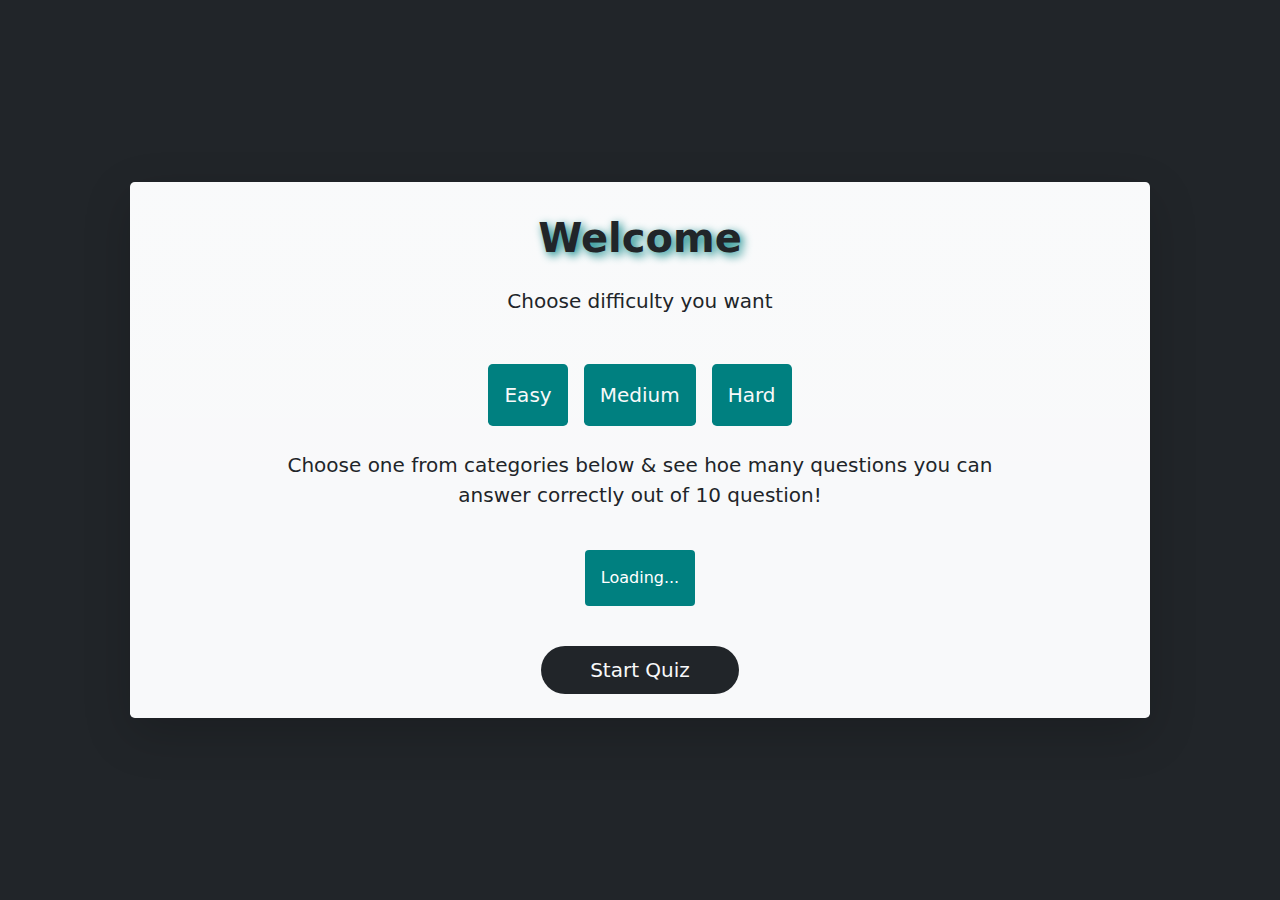
<file: pages/index.html>
<!DOCTYPE html>
<html lang="en" class="h-100">
  <head>
    <meta charset="UTF-8" />
    <meta name="viewport" content="width=device-width, initial-scale=1.0" />
    <link rel="stylesheet" href="../css/bootstrap.min.css" />
    <link rel="stylesheet" href="../css/style.css" />
    <link
      rel="stylesheet"
      href="https://cdnjs.cloudflare.com/ajax/libs/font-awesome/6.4.2/css/all.min.css"
    />

    <title>Fun Quiz App</title>
  </head>
  <body class="h-100" onload="getCategoriesFromApi(displayListCategories)">
    <main
      class="bg-dark min-vh-100 d-flex align-items-center justify-content-center"
    >
      <section class="container">
        <!-- div for main white card  -->
        <div class="bg-light bg-gradient shadow-lg rounded-3 p-4 h-100 m-5">
          <!-- div for all elements -->
          <div
            class="d-flex flex-column justify-content-center align-items-center text-center"
          >
            <!-- will add user name -->
            <h2  id="greeting" class="fw-bolder fs-1 p-2 shadow-teal">Welcome</h2>

            <p class="lead w-75 p-2">Choose difficulty you want</p>

            <!-- div for difficulty list -->

            <div
              id="difficultyList"
              class="d-flex flex-wrap justify-content-center align-items-center gap-3 p-4"
            >
              <div
                onclick="changeBackgroundColor(this,'difficultyItem')"
                id="easy"
                class="difficultyItem p-3 rounded-3 bg-default text-light fs-5"
              >
                Easy
              </div>
              <div
                onclick="changeBackgroundColor(this,'difficultyItem')"
                id="medium"
                class="difficultyItem p-3 rounded-3 bg-default text-light fs-5"
              >
                Medium
              </div>
              <div
                onclick="changeBackgroundColor(this,'difficultyItem')"
                id="hard"
                class="difficultyItem p-3 rounded-3 bg-default text-light fs-5"
              >
                Hard
              </div>
            </div>

            <p class="lead w-75">
              Choose one from categories below & see hoe many questions you can
              answer correctly out of 10 question!
            </p>
            <!-- div for category list -->
            <div
              id="categoryList"
              class="d-flex flex-wrap justify-content-center align-items-center gap-3 p-4"
            >
              <div class="bg-default rounded-2 p-3">Loading...</div>
            </div>

            <button
              class="btn bg-dark rounded-pill text-light p-2 fs-5 mt-3 px-5"
              onclick="getSelectedQuestions()"
            >
              Start Quiz
            </button>
          </div>
        </div>
      </section>
    </main>

    <script src="../js/index.js"></script>
  </body>
</html>

<!-- <div class="container">
  <div
    class="bg-white shadow-lg rounded-3 p-4 text-center d-flex flex-column justify-content-between align-items-center gap-3 "
  >
    <h2 class="fw-bolder">Welcome</h2>
    <p class="lead">
      Lorem ipsum dolor sit amet consectetur adipisicing elit. Iure
      itaque, voluptates vitae.
    </p>
    <h3 class="fw-bold fs-5">Please choose your category</h3>

    <div
      id="categoryList"
      class="d-flex col-lg-10 position-absolute align-items-center justify-content-center flex-wrap gap-2  border border-5"
    >
      <div class="category card p-3 rounded-3 bg-primary">
        <h4>Category Name</h4>
      </div>
      <div class="category card p-3 rounded-3 bg-primary">
        <h4>Category Name</h4>
      </div>
      <div class="category card p-3 rounded-3 bg-primary">
        <h4>Category Name</h4>
      </div>
      <div class="category card p-3 rounded-3 bg-primary">
        <h4>Category Name</h4>
      </div>
      <div class="category card p-3 rounded-3 bg-primary">
        <h4>Category Name</h4>
      </div>
    
    </div>

    <select
      name="categories"
      id="categoryList"
      class="form-select form-select-lg"
    >
      <option value="-1">Choose</option>
    </select>

    <select
      name="difficulty"
      id="difficulty"
      class="form-select form-select-lg p-2"
    >
      <option value="difficulty">Difficulty</option>
      <option value="easy">Easy</option>
      <option value="medium">Medium</option>
      <option value="hard">Hard</option>
    </select>

    <input
      type="text"
      id="quizNumber"
      placeholder="number of questions"
      class="form-control form-control-lg"
    />

    onclick="getQuestions()"
    <button class="btn btn-primary p-2" onclick="getQuestions()">
      Submit
    </button>
  </div>
</div> -->
</file>
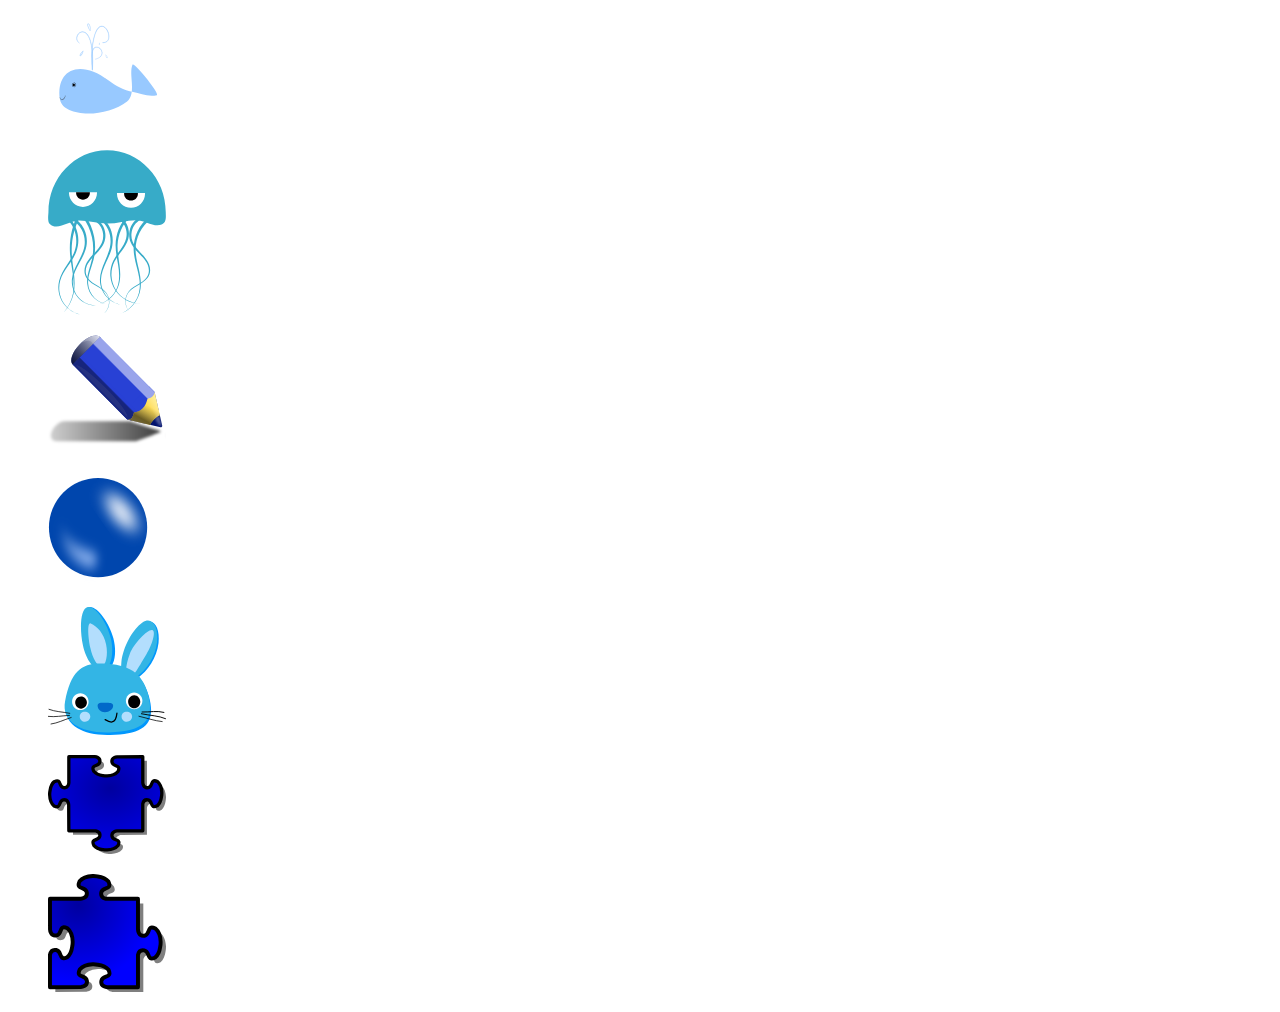
<file: test.html>
<!DOCTYPE html>
<html lang="en">
  <head>
    <meta charset="UTF-8" />
    <meta name="viewport" content="width=device-width, initial-scale=1.0" />
    <title>Document</title>
  </head>
  <body>
    <div id="backgroundSvg">
      <figure>
        <img src="images/1298061281.svg" width="10%" height="35%" />
      </figure>
      <figure>
        <img src="images/1376127190.svg" width="10%" height="35%" />
      </figure>

      <figure>
        <img src="images/Bina-pencil-blue.svg" width="10%" height="35%" />
      </figure>
      <figure>
        <img src="images/blue_sphere.svg" width="10%" height="35%" />
      </figure>
      <figure>
        <img src="images/bluerabbit.svg" width="10%" height="35%" />
      </figure>
      <figure>
        <img
          src="images/nicubunu-Blue-Jigsaw-piece-06.svg"
          width="10%"
          height="35%"
        />
      </figure>
      <figure>
        <img
          src="images/nicubunu-Blue-Jigsaw-piece-09.svg"
          width="10%"
          height="35%"
        />
      </figure>
    </div>
  </body>
</html>
</file>
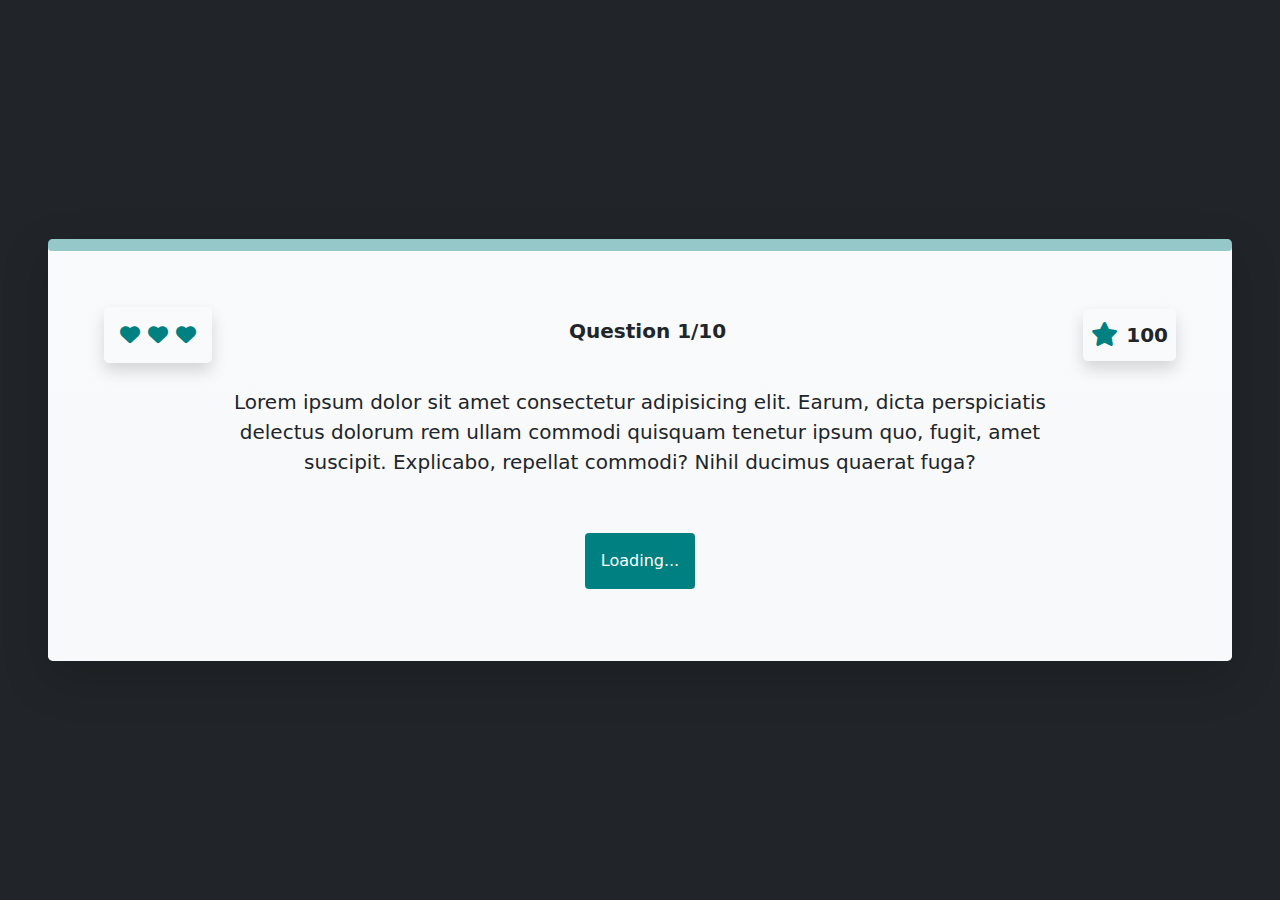
<file: pages/quiz.html>
<!DOCTYPE html>
<html lang="en" class="h-100">
  <head>
    <meta charset="UTF-8" />
    <meta name="viewport" content="width=device-width, initial-scale=1.0" />
    <link rel="stylesheet" href="../css/bootstrap.min.css" />
    <link rel="stylesheet" href="../css/style.css" />
    <link
      rel="stylesheet"
      href="https://cdnjs.cloudflare.com/ajax/libs/font-awesome/6.4.2/css/all.min.css"
    />

    <title>Fun Quiz App</title>
  </head>
  <body class="vh-100">
    <main
      class="bg-dark min-vh-100 d-flex flex-column align-items-center justify-content-center p-5"
    >

      <!-- div for main white card  -->
      <div class="bg-light bg-gradient shadow-lg rounded-3 h-100">
        <!-- div for bar  -->
        <div id="bar">
          <div id="barBack" class="bar rounded-2">
            <div id="barActive" class="rounded-2"></div>
          </div>
        </div>
        <!-- div for all elements -->

        <div
          class="d-flex flex-column justify-content-center align-items-center text-center p-5 gap-3"
        >
          <!-- div for first row -->
          <div
            class="d-md-flex justify-content-between align-items-center w-100 p-2"
          >
            <!-- lives -->
            <div
              id="lives"
              class="p-3 gap-2 shadow d-flex justify-content-center align-items-center rounded-3 list-unstyled"
            >
              <!-- <span class="fw-bolder fs-4"> Score:</span> -->
              <li><i class="fa-solid fa-heart text-default fa-lg"></i></li>
              <li><i class="fa-solid fa-heart text-default fa-lg"></i></li>
              <li><i class="fa-solid fa-heart text-default fa-lg"></i></li>
            </div>
            <!-- question number of total -->
            <h2 class="fw-bolder fs-5 p-2">
              Question <span id="quizNumber">1</span>/10
            </h2>
            <!-- score -->
            <div
              id="scoreDiv"
              class="p-2 gpa-2 shadow d-flex justify-content-center align-items-center rounded-3"
            >
              <!-- <span class="fw-bolder fs-4"> Score:</span> -->
              <span class="fw-bolder fs-4"
                ><i class="fa-solid fa-star text-default pe-2"></i
              ></span>
              <span id="score" class="fw-bold fs-5">100</span>
            </div>
          </div>
          <!-- question text -->
          <p class="lead w-75" id="quiz">
            Lorem ipsum dolor sit amet consectetur adipisicing elit. Earum,
            dicta perspiciatis delectus dolorum rem ullam commodi quisquam
            tenetur ipsum quo, fugit, amet suscipit. Explicabo, repellat
            commodi? Nihil ducimus quaerat fuga?
          </p>
          <!-- div for choices list -->
          <div
            id="choiceList"
            class="d-flex flex-wrap justify-content-center align-items-center gap-3 p-4"
          >
            <div class="bg-default rounded-2 p-3">Loading...</div>
          </div>
        </div>
      </div>
    </main>

    <script src="../js/quiz.js"></script>
  </body>
</html>
</file>
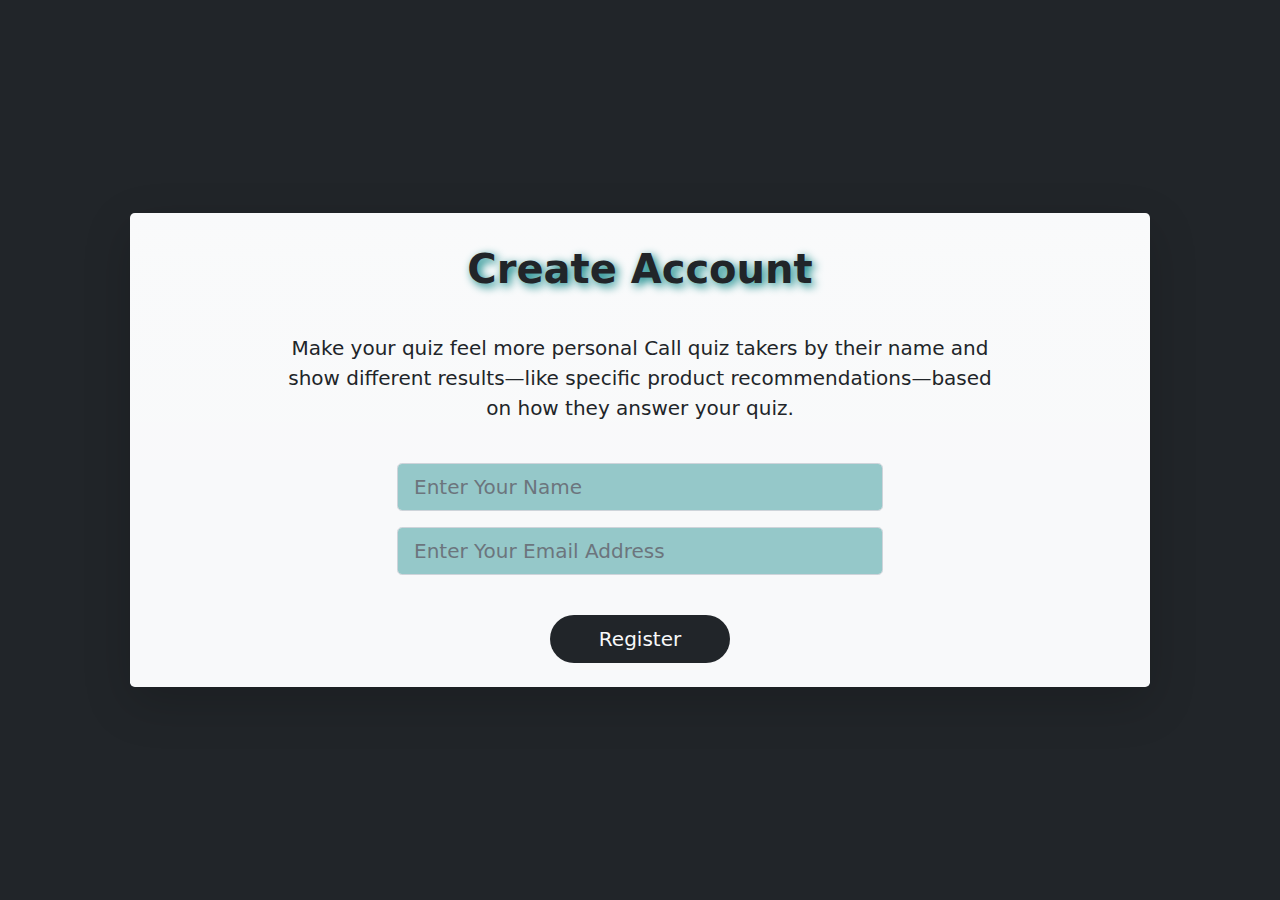
<file: pages/register.html>
<!DOCTYPE html>
<html lang="en" class="h-100">
  <head>
    <meta charset="UTF-8" />
    <meta name="viewport" content="width=device-width, initial-scale=1.0" />
    <link rel="stylesheet" href="../css/bootstrap.min.css" />
    <link rel="stylesheet" href="../css/style.css" />
    <link
      rel="stylesheet"
      href="https://cdnjs.cloudflare.com/ajax/libs/font-awesome/6.4.2/css/all.min.css"
    />

    <title>Fun Quiz App</title>
  </head>
  <body class="h-100">
    <main
      class="bg-dark min-vh-100 d-flex align-items-center justify-content-center"
    >
      <section class="container">
        <!-- div for main white card  -->
        <div class="bg-light bg-gradient shadow-lg rounded-3 p-4 h-100 m-5">
          <!-- div for all elements -->
          <div
            class="d-flex flex-column justify-content-center align-items-center text-center gap-4"
          >
            <!-- will add user name -->
            <h2 class="fw-bolder fs-1 p-2 shadow-teal">Create Account</h2>

            <p class="lead w-75">
              Make your quiz feel more personal
Call quiz takers by their name and show different results—like specific product recommendations—based on how they answer your quiz.
            </p>

            <!-- input Elemenets -->
            <div
              class="d-flex flex-column justify-content-between align-items-center gap-3 w-50"
            >
              <input
                type="text"
                class="form-control form-control-lg w-100 bg-teal-opacity"
                id="name"
                placeholder="Enter Your Name"
              />

              <input
                type="email"
                class="form-control form-control-lg w-100 bg-teal-opacity"
                id="email"
                placeholder="Enter Your Email Address"
              />
            </div>

            <button
              class="btn bg-dark rounded-pill text-light p-2 fs-5 mt-3 px-5"
              onclick="submitUserData()"
            >
              Register
            </button>
          </div>
        </div>
      </section>
    </main>

    <script src="../js/register.js"></script>
  </body>
</html>
</file>
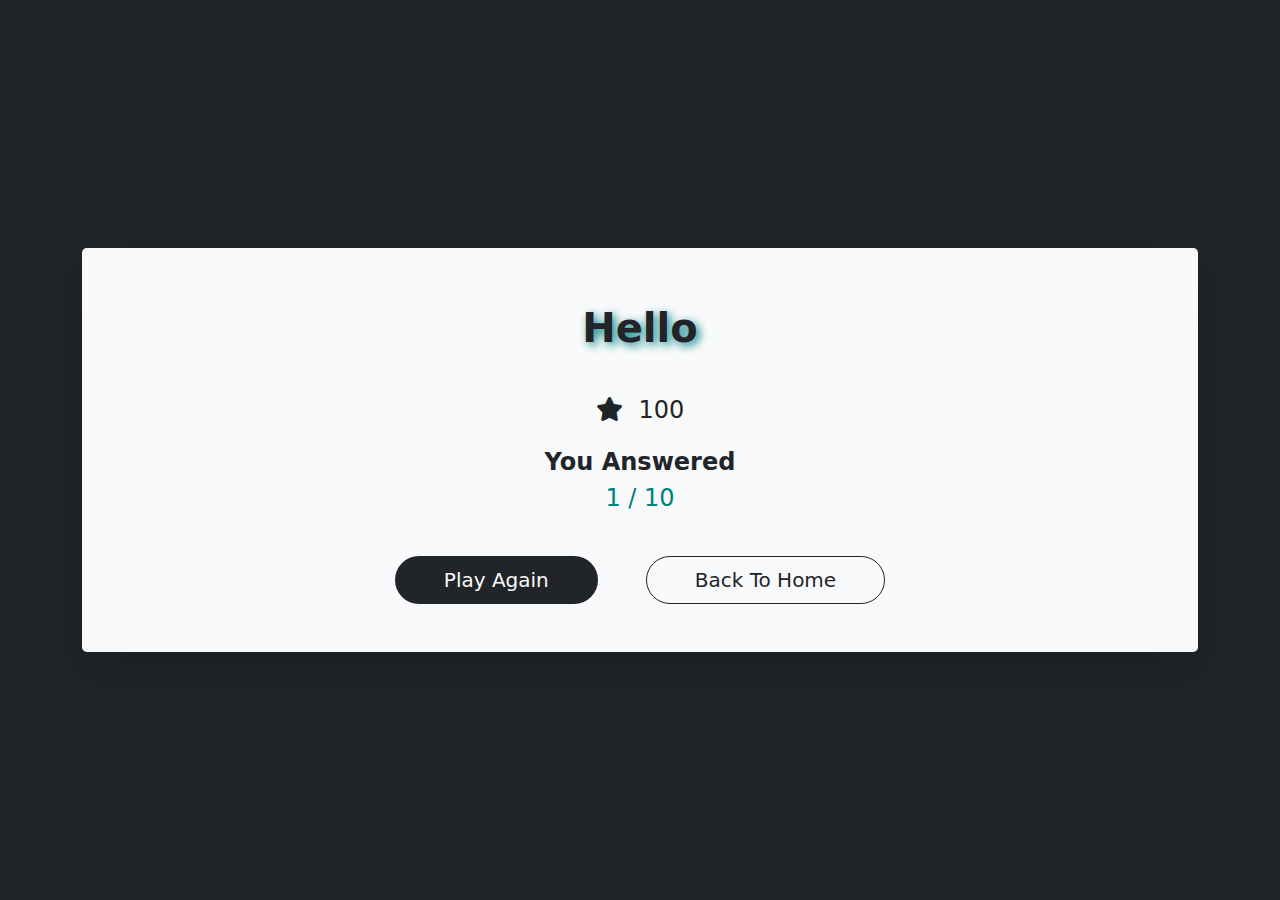
<file: pages/result.html>
<!DOCTYPE html>
<html lang="en" class="h-100">
  <head>
    <meta charset="UTF-8" />
    <meta name="viewport" content="width=device-width, initial-scale=1.0" />
    <link rel="stylesheet" href="../css/bootstrap.min.css" />
    <link rel="stylesheet" href="../css/style.css" />
    <link
      rel="stylesheet"
      href="https://cdnjs.cloudflare.com/ajax/libs/font-awesome/6.4.2/css/all.min.css"
    />

    <title>Fun Quiz App</title>
  </head>
  <body class="vh-100">
    <main
      class="bg-dark min-vh-100 d-flex flex-column align-items-center justify-content-center p-5"
    >
      <section class="container">
        <!-- div for main white card  -->
        <div class="bg-light bg-gradient shadow-lg rounded-3 h-100">
          <!-- div for all elements -->

          <div
            class="d-flex flex-column justify-content-center align-items-center text-center p-5 gap-3"
          >
            <h2 id="resultText" class="fw-bolder fs-1 p-2 shadow-teal">
              Hello
            </h2>

            <div class="gap-3 d-flex flex-column p-2">
              <div class="d-block fs-4 text-dark">
                <i class="fa-solid fa-star pe-2"></i>
                <span id="score">100</span>
              </div>
              <div class="d-flex flex-column">
                <span class="fs-4 fw-bold">You Answered</span>
                <span class="fs-4 text-default"
                  ><span id="quizNumber"> 1 </span> / 10
                </span>
              </div>
            </div>

            <div
              class="d-flex justify-content-between align-items-center gap-5"
            >
              <button
                class="btn bg-dark rounded-pill text-light p-2 fs-5 mt-3 px-5"
                onclick="onPlayAgain()"
              >
                Play Again
              </button>
              <button
                class="btn btn-outline-dark rounded-pill p-2 fs-5 mt-3 px-5"
                onclick="onBackHome()"
              >
                Back To Home
              </button>
            </div>
          </div>
        </div>
      </section>
    </main>

    <script src="../js/result.js"></script>
  </body>
</html>
</file>
<file: css/style.css>
/* #categoryList {
  max-height: 100px;
} */

:root {
  --teal-color: #008080;
  --teal-opacity-color: rgb(0, 128, 128, 0.4);
  /* --tael-light-color: #00b5c2; */
  --mint-color: #429e9d;
  --mint-opacity-color: rgb(66, 158, 157, 0.4);
  --teal-light-color: #48d1cc;
  --light-cyan: #e0ffff;
}

#boxNum {
  width: 60px;
  height: 60px;
}

.answer {
  min-width: 50%;
}

#account {
  text-shadow: 3px 3px 10px black;
}

.shadow-teal{
  text-shadow: 3px 3px 10px var(--teal-color);

}

.categoryItem:hover {
  transform: scale(1.1);
  cursor: pointer;
  z-index: 10;
}
.difficultyItem:hover {
  transform: scale(1.1);
  cursor: pointer;
  z-index: 10;
}

.btn-default {
  background-color: var(--teal-color);
  /* background-color: blueviolet; */
}

.bg-default {
  background-color: var(--teal-color);
  /* background-color: blueviolet; */
  color: white;
}

.text-default {
  color: var(--teal-color);
  /* color: blueviolet; */
}

.text-mint {
  color: var(--mint-color);
  /* color: blueviolet; */
}

.bg-teal-opacity{

background-color: var(--teal-opacity-color);
}

.btn-outline-default {
  background-color: white;
  /* border-color: var(--teal-color); */
  border-color: var(--teal-color);
  box-shadow: none;
  color: var(--teal-color);
}
.categoryItem {
  min-width: 170px;
}

#barBack {
  height: 12px;
  /* opacity: 0.5; */
  background-color: var(--teal-opacity-color);
}
#barActive {
  height: 12px;
  width: 0;
  background-color: var(--teal-color);
  /* background-color:blueviolet; */
}

/* #scoreDiv,
#lives {
  background-color: whitesmoke;
} */

.svg-transparent {
  background-color: transparent;
}


/* .categoryItem{
   display: inline;
} */

/* #categoryList {
    display: grid;
    grid-auto-flow: column;
  } */

/* #categoryList{
    width: 750px;
  }

  .categoryItem{
    width: 170px;
    height: 100px;
  } */
</file>
